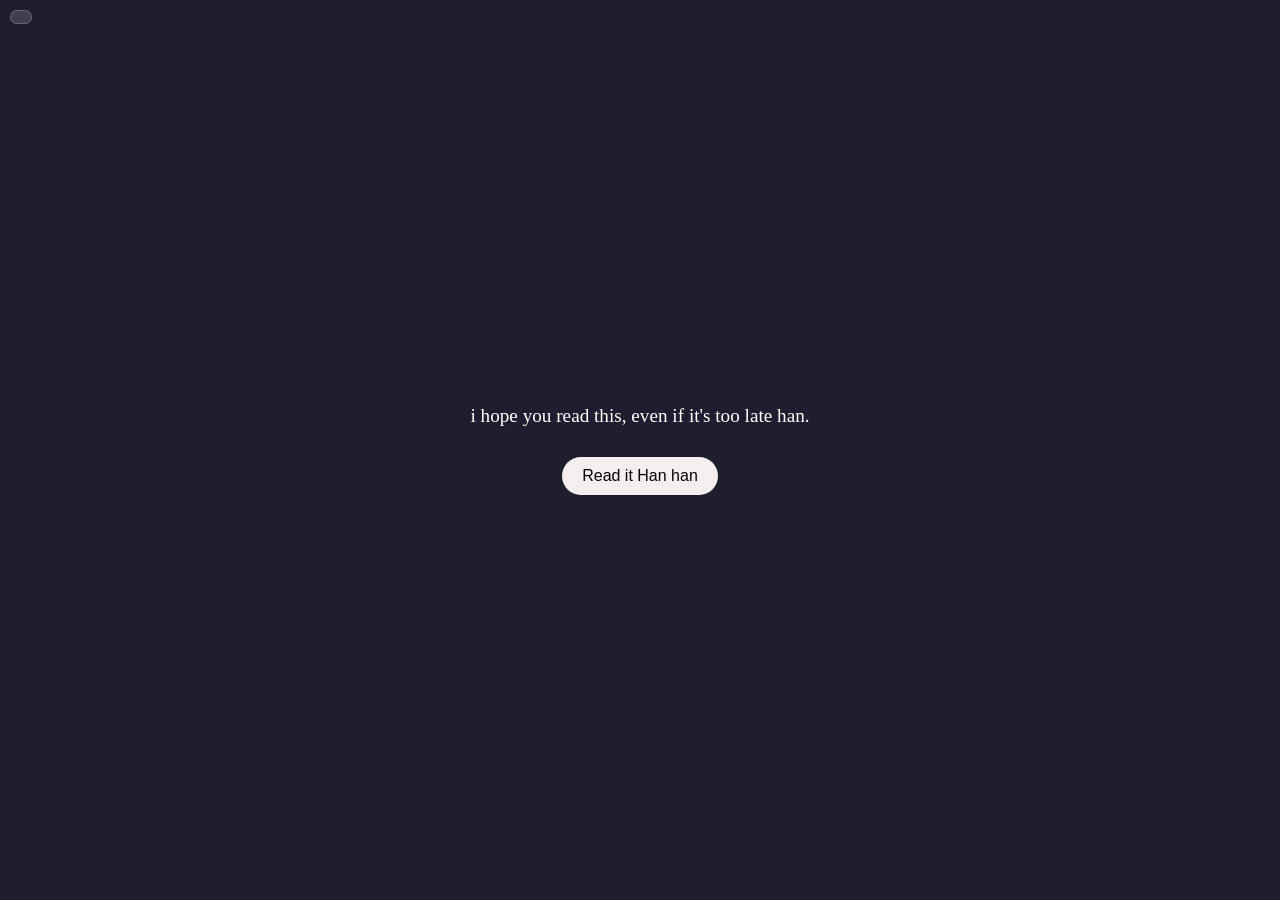
<file: index.html>
<!DOCTYPE html>
<html lang="id">
<head>
  <meta charset="UTF-8" />
  <meta name="viewport" content="width=device-width, initial-scale=1.0, maximum-scale=1.0, user-scalable=no" />
  <title>A Sorry Letter for You Han han</title>
  <link rel="stylesheet" href="sorry.css" />
</head>
<body>

  <!-- 🎵 MUSIC CONTROLS - NASA TAAS, LALABAS AGAD -->
  <div class="music-controls">
    <audio id="bgMusic" loop preload="auto">
      <source src="captivated.mp3" type="audio/mpeg">
      Your browser does not support audio.
    
    <button class="music-btn" id="musicToggle">🔇 OFF</button>
    <input type="range" id="volumeControl" min="0" max="100" value="50" class="volume-slider">
  </div>

  <div class="intro" id="introText">
    i hope you read this, even if it's too late han.
  </div>

  <button class="btn" onclick="showLetter()">Read it Han han</button>

  <div class="letter" id="letterBox">
    <p id="typedText"></p>
    <img src="nailong.png" alt="Signature" class="signature" />
  </div>

  <script src="sorry.js"></script>
</body>
</html>
</file>
<file: sorry.css>
* {
  margin: 0;
  padding: 0;
  box-sizing: border-box;
}

body {
  font-family: "Georgia", serif;
  background: #1e1e2f;
  color: #fff;
  display: flex;
  justify-content: center;
  align-items: center;
  min-height: 100vh;
  flex-direction: column;
  padding: 10px; /* ✅ PADDING PARA HINDI DUMIKIT SA GILID NG CELLPHONE */
  overflow-x: hidden;
}

/* 🎵 MUSIC CONTROLS - NASA TAAS, HINDI NATATABUNAN */
.music-controls {
  position: fixed;
  top: 10px;
  left: 10px;
  background: rgba(255, 255, 255, 0.15);
  padding: 6px 10px;
  border-radius: 8px;
  display: flex !important;
  gap: 8px;
  align-items: center;
  z-index: 9999;
  border: 1px solid rgba(255,255,255,0.2);
}

.music-btn {
  background: #2d3748;
  color: #fff;
  border: none;
  padding: 5px 10px;
  border-radius: 4px;
  cursor: pointer;
  font-size: 13px;
}

.music-btn:hover {
  background: #4a5568;
}

.volume-slider {
  width: 70px;
  cursor: pointer;
}

.intro {
  text-align: center;
  font-size: 1.2rem; /* ✅ MGA LAKI PARA SAKTO SA PHONE */
  margin-bottom: 30px;
  opacity: 1;
  transition: opacity 1s ease;
  padding: 0 15px;
}

.btn {
  padding: 10px 20px;
  font-size: 1rem;
  background: #f5eeef;
  border: none;
  border-radius: 20px;
  cursor: pointer;
  color: rgb(5, 2, 2);
  transition: 0.3s;
}

.btn:hover {
  background: #b1acad;
}

/* ✅ PAPEL - SAKTO SA LAHAT NG SCREEN (PHONE AT PC) */
.letter {
  display: none;
  background: repeating-linear-gradient(
    to bottom,
    #fdf6e3 0px,
    #fdf6e3 27px,
    #d2d2d2 28px
  );
  color: #333;
  padding: 25px 20px 40px 50px; /* ✅ PADDING LOOB PARA HINDI SUMAGSAK SA GILID */
  border-radius: 10px;
  width: 100%;
  max-width: 600px; /* ✅ HINDI SOBRANG LAKI SA PC */
  height: 85vh; /* ✅ GUMAGANAP SA HABA NG SCREEN - 85% LANG NG SCREEN ANG SASAKUPIN */
  max-height: 900px;
  box-shadow: 0 0 20px rgba(0, 0, 0, 0.3);
  font-size: 1rem; /* ✅ LAKI NG SULAT - SAKTO SA BASAHIN SA PHONE */
  line-height: 1.65; /* ✅ HABA NG PAGKAKAALLOY - MALUWAG BASAHIN */
  text-align: left;
  position: relative;
  white-space: pre-wrap;
  overflow-wrap: break-word;
  font-family: "Courier New", monospace;
  overflow-y: auto; /* ✅ MAY LILISAN / SCROLL KUNG SOBRANG HABA - MAKIKITA LAHAT */
}

.letter p {
  margin-top: -40px;
  overflow: visible;
}

/* ✅ MGA BUTAS SA GILID */
.letter::before {
  content: "";
  position: absolute;
  top: 0;
  left: 0;
  width: 20px;
  height: 100%;
  background-image: radial-gradient(circle, #1e1e2f 5px, transparent 6px);
  background-size: 20px 35px;
  background-repeat: repeat-y;
  background-position: center;
  pointer-events: none;
}

/* ✅ PIRMA - NASA TAMANG PUwesto */
.signature {
  position: absolute;
  bottom: 10px;
  right: 10px;
  width: 120px; /* ✅ PINALIIT PARA HINDI SUMAGSAK */
  opacity: 0.9;
  pointer-events: none;
  transform: rotate(-2deg);
}

/* ✅ DAGDAG RULE PARA SA MGA MUNTING CELLPHONE */
@media (max-width: 480px) {
  .letter {
    font-size: 0.95rem;
    padding-left: 40px;
    padding-right: 15px;
  }
  .intro {
    font-size: 1rem;
  }
}
</file>
